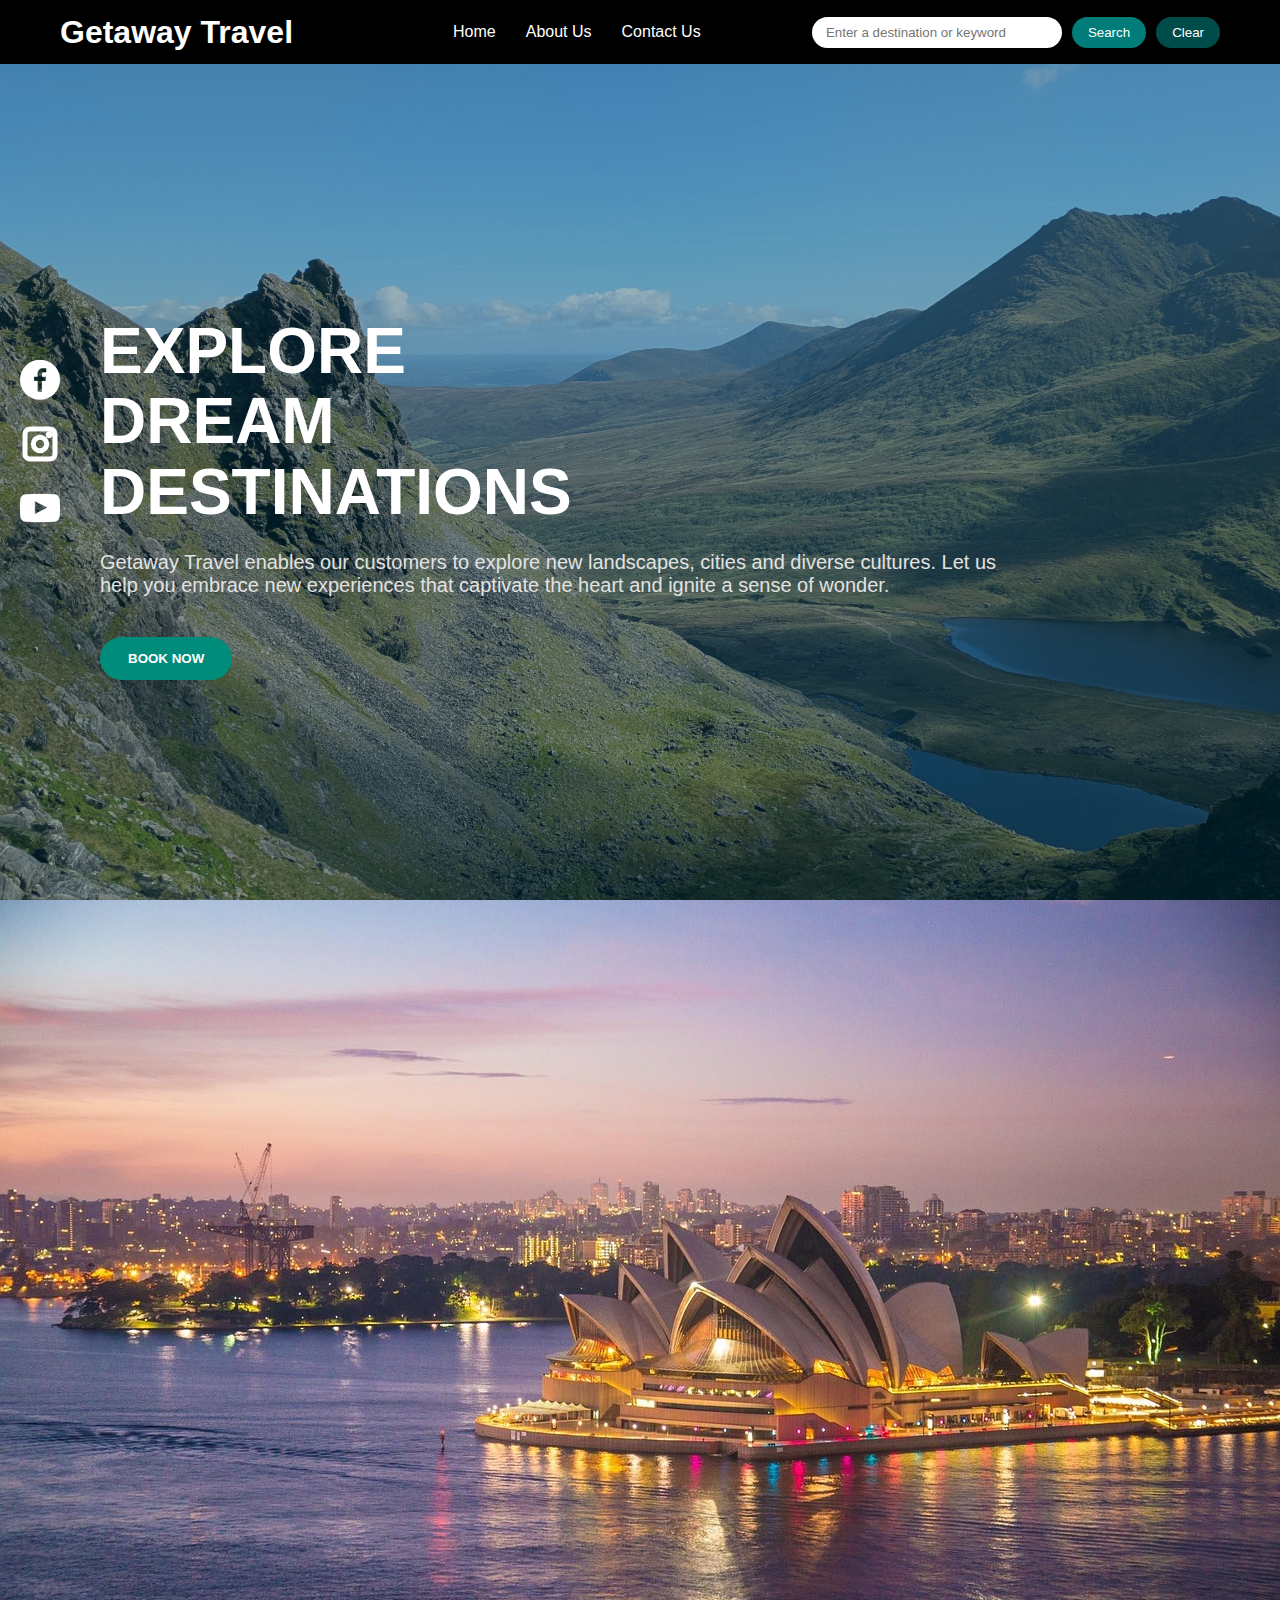
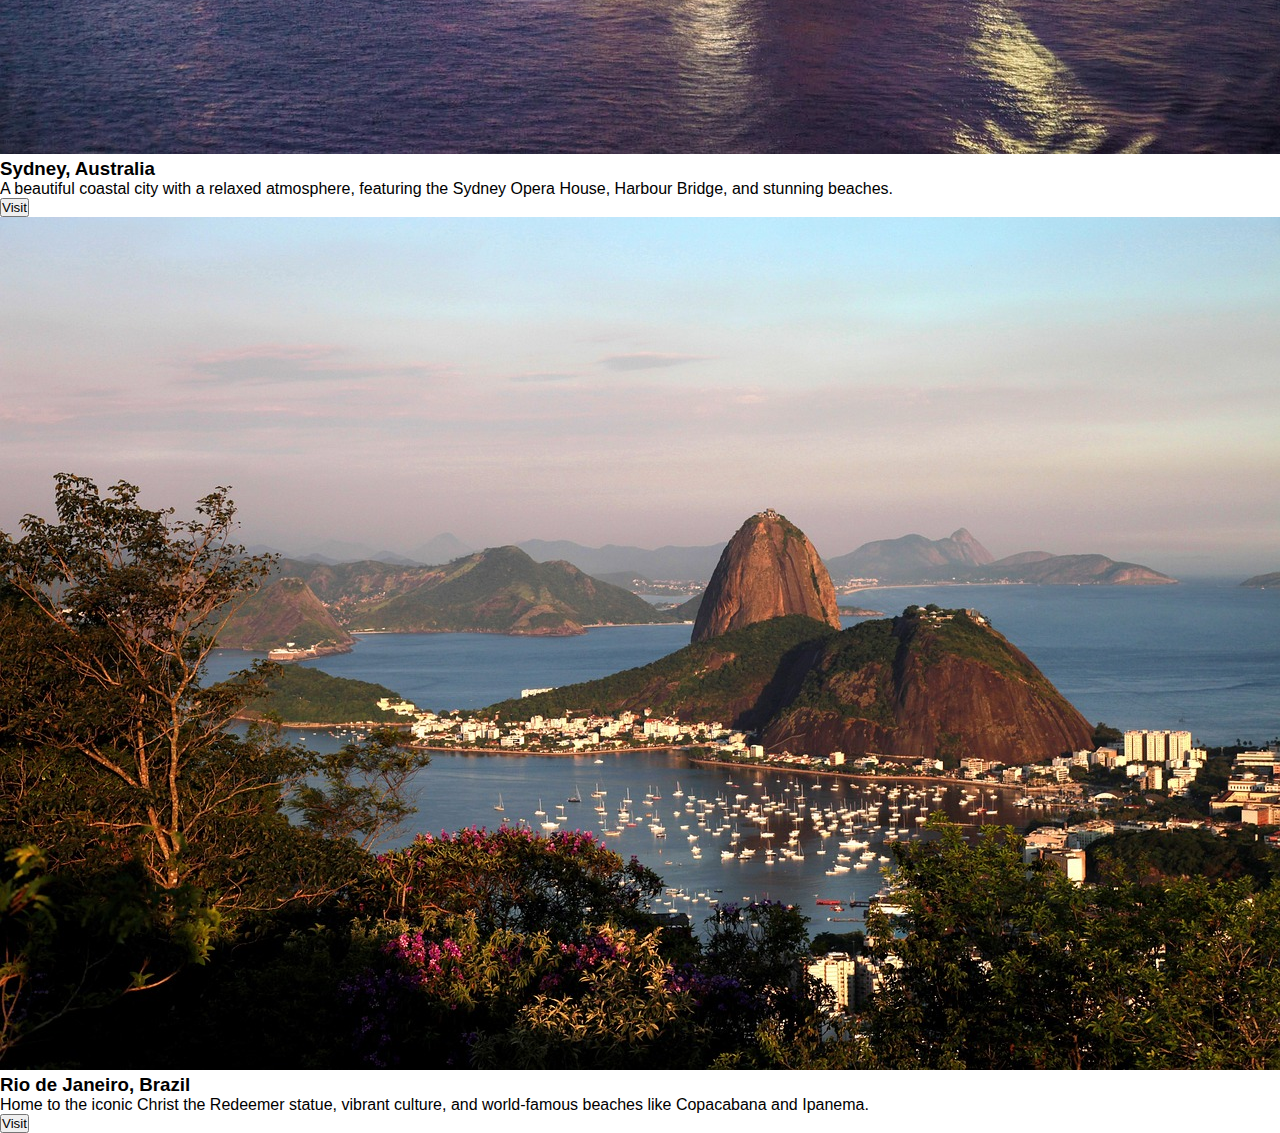
<file: index.html>
<!DOCTYPE html>
<html lang="en">
    <head>
        <meta charset="UTF-8" />
        <meta name="viewport" content="width=device-width, initial-scale=1.0" />
        <title>Getaway Travel</title> 
        <link rel="stylesheet" href="./getaway.css">  
    </head>
    <body>
        <!-- Header Section -->
        <header class="navbar">
            <div class="logo">
                <!-- <img src="./getaway_logo.png" alt="Getaway Travel logo" /> -->
                <h1>Getaway Travel</h1>
            </div>
            <nav>
                <ul class="nav-links">
                    <li><a href="./index.html">Home</a></li>
                    <li><a href="./about_us.html">About Us</a></li>
                    <li><a href="./contact_us.html">Contact Us</a></li>
                </ul>
            </nav>
            <div class="search-bar">
                <input type="text" id="search-term" placeholder="Enter a destination or keyword" />
                <button id="search-btn">Search</button>
                <button id="clear-btn">Clear</button>
            </div>
        </header>

        <!-- Hero Section -->
        <section class="hero">
            <div class="overlay">
                <div class="content">
                    <h1>
                        <span>EXPLORE</span><br>
                        <span>DREAM</span><br>
                        <span>DESTINATIONS</span>
                    </h1>
                    <div class="home-text">
                        <p>
                            Getaway Travel enables our customers to explore new landscapes, cities and diverse cultures. Let us help you embrace 
                            new experiences that captivate the heart and ignite a sense of wonder.
                        </p>
                    </div>
                    <button class="book-btn">BOOK NOW</button>
                </div>
            </div>
        </section>

        <!-- Social Media Links -->
        <div class="social-links">
            <a href="#"><img src="./facebook-icon.svg" alt="Facebook" /></a>
            <a href="#"><img src="./instagram-icon.svg" alt="Instagram" /></a>
            <a href="#"><img src="./youtube-icon.svg" alt="YouTube" /></a>
        </div>


        <!-- Recommendations -->
        <div class="recommendations" id="recommendations-container">
            <div class="recommendation-card">
                <img src="./sydney.jpg" alt="Sydney" />
                <h3>Sydney, Australia</h3>
                <p>A beautiful coastal city with a relaxed atmosphere, featuring the Sydney Opera House, Harbour Bridge, and stunning beaches.</p>
                <button>Visit</button>
            </div>

            <div class="recommendation-card">
                <img src="./rio.jpg" alt="Rio" />
                <h3>Rio de Janeiro, Brazil</h3>
                <p>Home to the iconic Christ the Redeemer statue, vibrant culture, and world-famous beaches like Copacabana and Ipanema.</p>
                <button>Visit</button>
            </div>
        </div>

        <script src="./getaway.js"></script>

    </body>
</file>
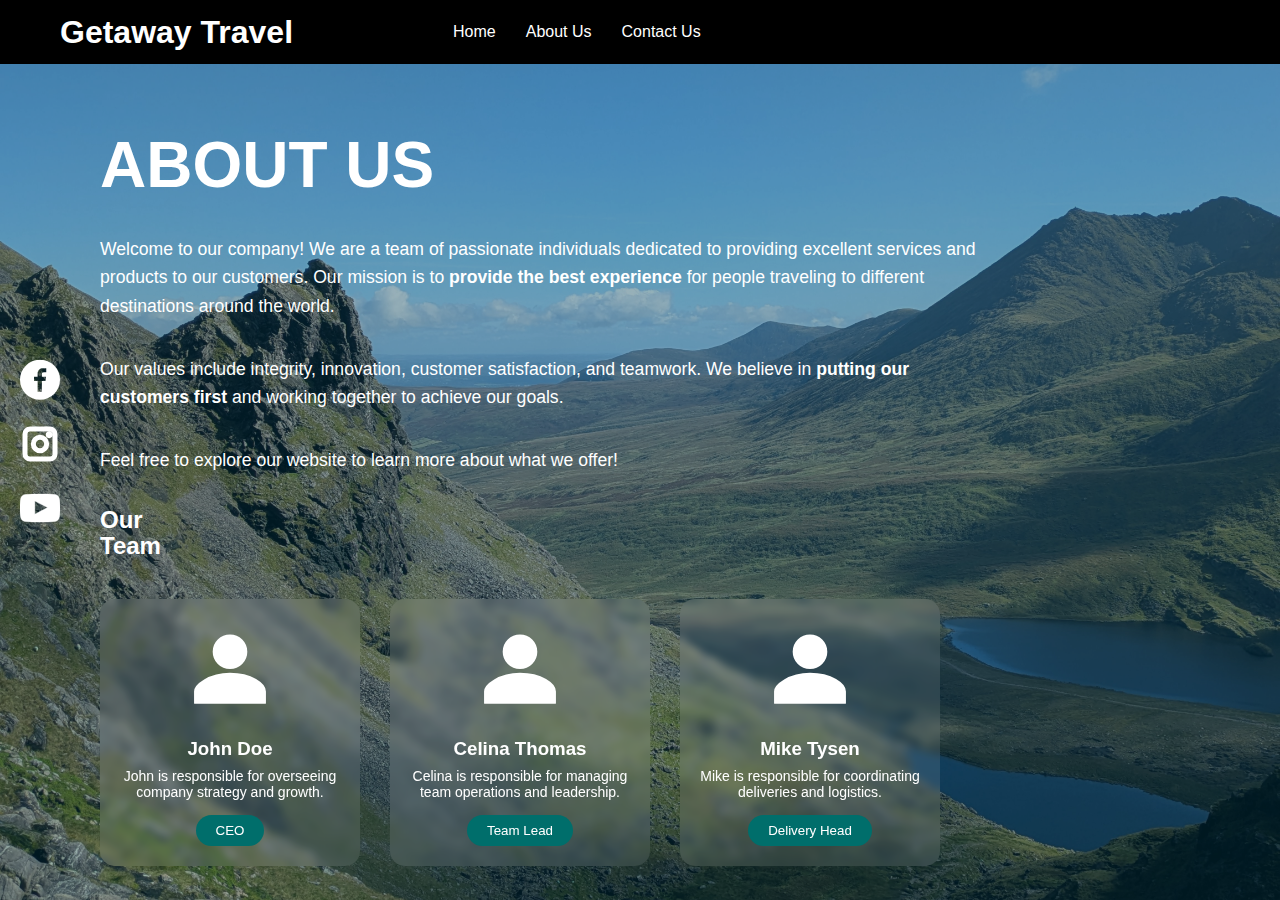
<file: about_us.html>
<!DOCTYPE html>
<html lang="en">
    <head>
        <meta charset="UTF-8" />
        <meta name="viewport" content="width=device-width, initial-scale=1.0" />
        <title>About Us | Getaway Travel</title> 
        <link rel="stylesheet" href="./getaway.css">  
    </head>
    <body>
        <!-- Header Section -->
        <header class="navbar">
            <div class="logo">
                <!-- <img src="./getaway_logo.png" alt="Getaway Travel logo" /> -->
                <h1>Getaway Travel</h1>
            </div>
            <nav>
                <ul class="nav-links">
                    <li><a href="./home">Home</a></li>
                    <li><a href="./about_us">About Us</a></li>
                    <li><a href="./contact_us">Contact Us</a></li>
                </ul>
            </nav>
        </header>

        <!-- Hero Section -->
        <section class="hero">
            <div class="overlay">
                <div class="content">
                    <h1>ABOUT US</h1>
                    <div class="about-text">
                        <p>
                            Welcome to our company! We are a team of passionate individuals dedicated to providing excellent services and products to our customers. Our mission is to
                            <strong>provide the best experience</strong> for people traveling to different destinations around the world.
                        </p>
                        <p>
                            Our values include integrity, innovation, customer satisfaction, and teamwork. We believe in
                            <strong>putting our customers first</strong> and working together to achieve our goals.
                        </p>
                        <p>
                            Feel free to explore our website to learn more about what we offer!
                        </p>
                    </div>

                    <div class="team-section">
                        <h2><span>Our</span><br>Team</h2>
                        <div class="team-cards">
                            <div class="team-card">
                                <img src="./person-icon.svg" alt="John Doe" />
                                <h3>John Doe</h3>
                                <p>John is responsible for overseeing company strategy and growth.</p>
                                <button class="role-btn">CEO</button>
                            </div>

                            <div class="team-card">
                                <img src="./person-icon.svg" alt="Celina Thomas" />
                                <h3>Celina Thomas</h3>
                                <p>Celina is responsible for managing team operations and leadership.</p>
                                <button class="role-btn">Team Lead</button>
                            </div>

                            <div class="team-card">
                                <img src="./person-icon.svg" alt="Mike Tysen" />
                                <h3>Mike Tysen</h3>
                                <p>Mike is responsible for coordinating deliveries and logistics.</p>
                                <button class="role-btn">Delivery Head</button>
                            </div>
                        </div> <!-- end of teams-cards -->
                    </div> <!-- end of team-section -->
                </div> <!-- end of content -->
            </div> <!-- end of overlay -->
        </section> <!-- end of hero -->

        <!-- Social Media Links -->
        <div class="social-links">
            <a href="#"><img src="./facebook-icon.svg" alt="Facebook" /></a>
            <a href="#"><img src="./instagram-icon.svg" alt="Instagram" /></a>
            <a href="#"><img src="./youtube-icon.svg" alt="YouTube" /></a>
        </div>









    </body>
</file>
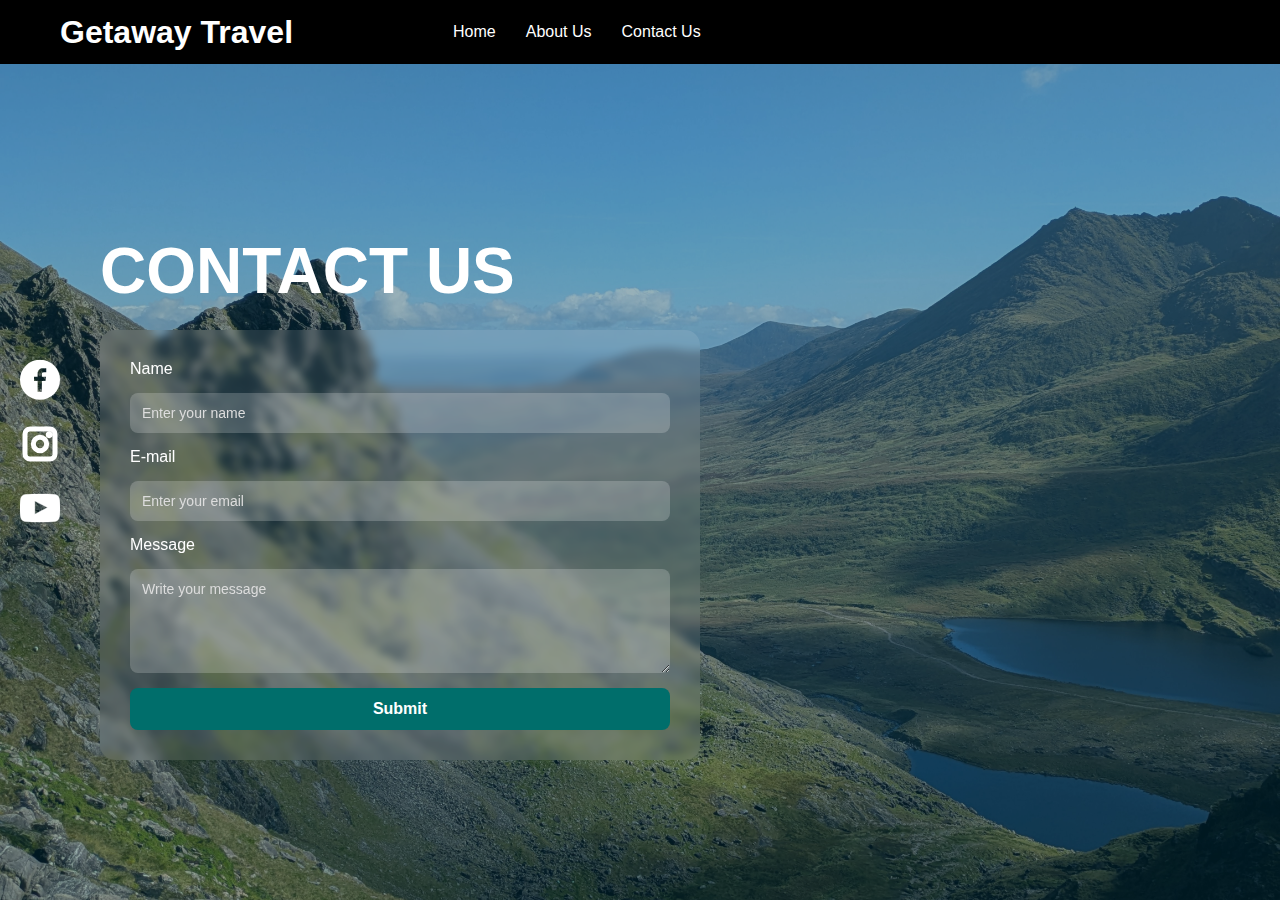
<file: contact_us.html>
<!DOCTYPE html>
<html lang="en">
    <head>
        <meta charset="UTF-8" />
        <meta name="viewport" content="width=device-width, initial-scale=1.0" />
        <title>Contact Us | Getaway Travel</title> 
        <link rel="stylesheet" href="./getaway.css">  
    </head>
    <body>
        <!-- Header Section -->
        <header class="navbar">
            <div class="logo">
                <!-- <img src="./getaway_logo.png" alt="Getaway Travel logo" /> -->
                <h1>Getaway Travel</h1>
            </div>
            <nav>
                <ul class="nav-links">
                    <li><a href="./index.html">Home</a></li>
                    <li><a href="./about_us.html">About Us</a></li>
                    <li><a href="./contact_us.html">Contact Us</a></li>
                </ul>
            </nav>
        </header>

        <!-- Contact Section -->
        <section class="hero">
            <div class="overlay">
                <div class="content">
                    <h1>CONTACT US</h1>
                    <form class="contact-form">
                        <label for="name">Name</label>
                        <input type="text" id="name" placeholder="Enter your name" required />

                        <label for="email">E-mail</label>
                        <input type="email" id="email" placeholder="Enter your email" required />

                        <label for="message">Message</label>
                        <textarea id="message" placeholder="Write your message" rows="5" required></textarea>

                        <button type="submit" id="contact-us-btn">Submit</button>
                    </form>
                </div>
            </div>
        </section>

        <!-- Social Media Links -->
        <div class="social-links">
            <a href="#"><img src="./facebook-icon.svg" alt="Facebook" /></a>
            <a href="#"><img src="./instagram-icon.svg" alt="Instagram" /></a>
            <a href="#"><img src="./youtube-icon.svg" alt="YouTube" /></a>
        </div>

        <script src="./getaway.js"></script>

    </body>
</file>
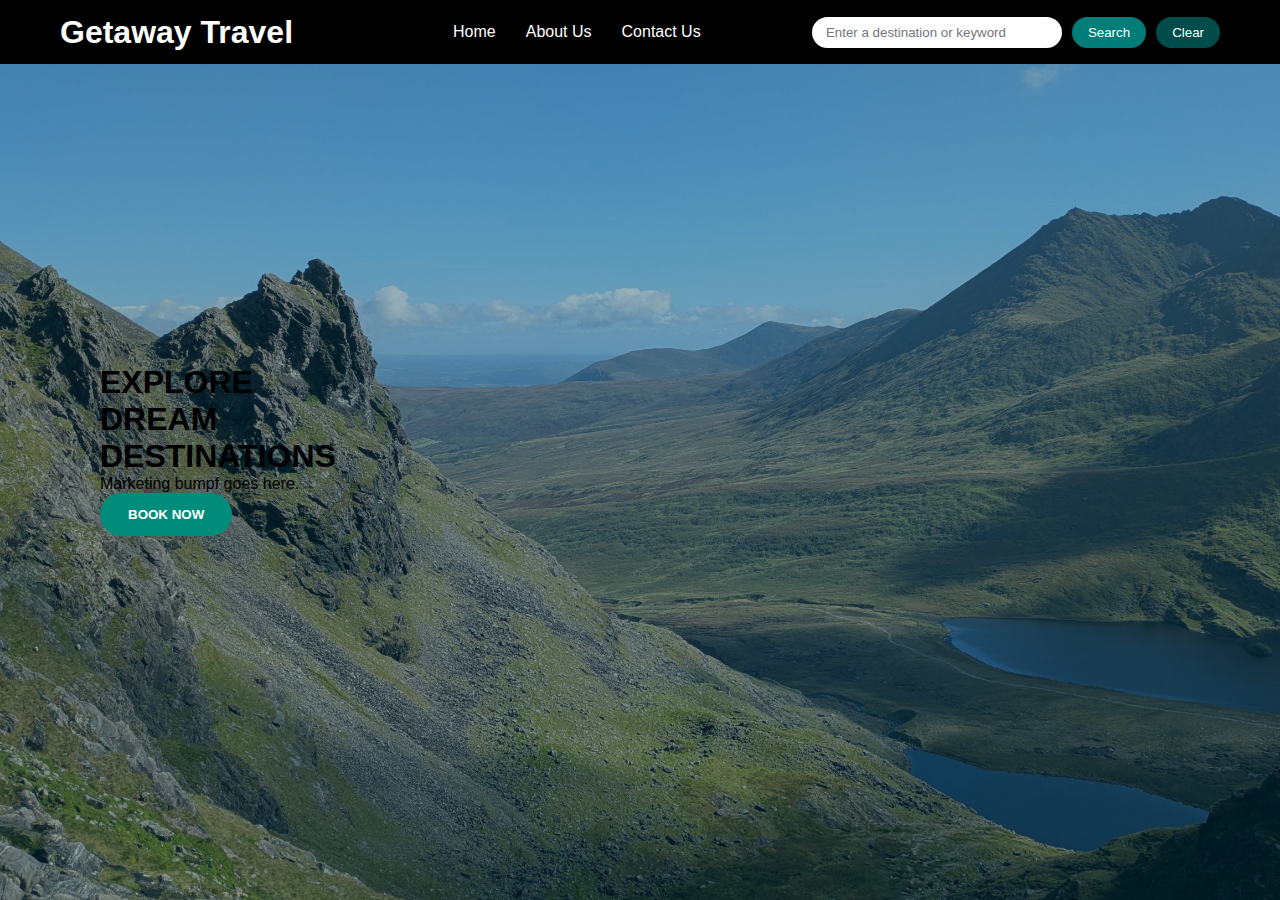
<file: getaway.html>
<!DOCTYPE html>
<html lang="en">
    <head>
        <meta charset="UTF-8" />
        <meta name="viewport" content="width=device-width, initial-scale=1.0" />
        <title>Getaway Travel</title> 
        <link rel="stylesheet" href="./getaway.css">  
    </head>
    <body>
        <!-- Header Section -->
        <header class="navbar">
            <div class="logo">
                <!-- <img src="./getaway_logo.png" alt="Getaway Travel logo" /> -->
                <h1>Getaway Travel</h1>
            </div>
            <nav>
                <ul class="nav-links">
                    <li><a href="./home">Home</a></li>
                    <li><a href="./about">About Us</a></li>
                    <li><a href="./contact">Contact Us</a></li>
                </ul>
            </nav>
            <div class="search-bar">
                <input type="text" id="search-term" placeholder="Enter a destination or keyword" />
                <button id="search-btn">Search</button>
                <button id="clear-btn">Clear</button>
            </div>
        </header>

        <!-- Hero Section -->
        <section class="hero">
            <div class="overlay">
                <div class="hero-content">
                    <h1>
                        <span>EXPLORE</span><br>
                        <span>DREAM</span><br>
                        <span>DESTINATIONS</span>
                    </h1>
                    <p>
                        Marketing bumpf goes here.
                    </p>
                    <button class="book-btn">BOOK NOW</button>
                </div>
            </div>
        </section>








    </body>
</file>
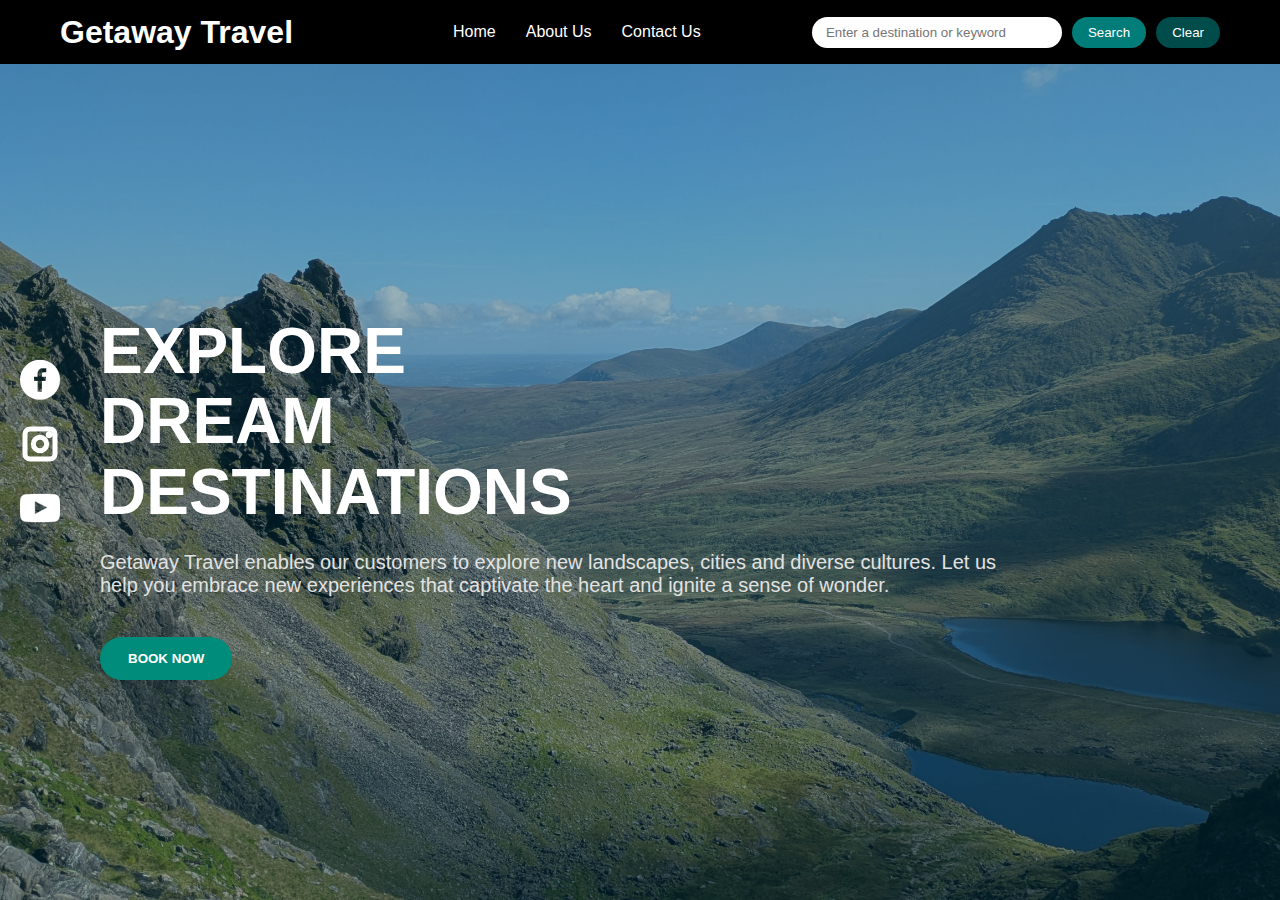
<file: index without search results.html>
<!DOCTYPE html>
<html lang="en">
    <head>
        <meta charset="UTF-8" />
        <meta name="viewport" content="width=device-width, initial-scale=1.0" />
        <title>Getaway Travel</title> 
        <link rel="stylesheet" href="./getaway.css">  
    </head>
    <body>
        <!-- Header Section -->
        <header class="navbar">
            <div class="logo">
                <!-- <img src="./getaway_logo.png" alt="Getaway Travel logo" /> -->
                <h1>Getaway Travel</h1>
            </div>
            <nav>
                <ul class="nav-links">
                    <li><a href="./index.html">Home</a></li>
                    <li><a href="./about_us.html">About Us</a></li>
                    <li><a href="./contact_us.html">Contact Us</a></li>
                </ul>
            </nav>
            <div class="search-bar">
                <input type="text" id="search-term" placeholder="Enter a destination or keyword" />
                <button id="search-btn">Search</button>
                <button id="clear-btn">Clear</button>
            </div>
        </header>

        <!-- Hero Section -->
        <section class="hero">
            <div class="overlay">
                <div class="content">
                    <h1>
                        <span>EXPLORE</span><br>
                        <span>DREAM</span><br>
                        <span>DESTINATIONS</span>
                    </h1>
                    <div class="home-text">
                        <p>
                            Getaway Travel enables our customers to explore new landscapes, cities and diverse cultures. Let us help you embrace 
                            new experiences that captivate the heart and ignite a sense of wonder.
                        </p>
                    </div>
                    <button class="book-btn">BOOK NOW</button>
                </div>
            </div>
        </section>

        <!-- Social Media Links -->
        <div class="social-links">
            <a href="#"><img src="./facebook-icon.svg" alt="Facebook" /></a>
            <a href="#"><img src="./instagram-icon.svg" alt="Instagram" /></a>
            <a href="#"><img src="./youtube-icon.svg" alt="YouTube" /></a>
        </div>









    </body>
</file>
<file: getaway.css>
* {
  margin: 0;
  padding: 0;
  box-sizing: border-box;
  font-family: 'Poppins', sans-serif;
}

body, html {
  height: 100%;
  width: 100%;
}

/* NAVBAR */
.navbar {
  position: fixed;
  top: 0;
  left: 0;
  width: 100%;
  height: 4em;
  display: flex;
  justify-content: flex-start;
  align-items: center;
  padding: 20px 60px;
  background: rgba(0, 0, 0);
  color: white;
  z-index: 10;
}

.navbar h1 {
    font-size: 2em;
}

.navbar nav {
    margin-left: 10em;
}

.logo {
  display: flex;
  align-items: center;
  gap: 10px;
}

.logo img {
  width: 50px;
  height: 50px;
}

.nav-links {
  list-style: none;
  display: flex;
  gap: 30px;
}

.nav-links a {
  color: white;
  text-decoration: none;
  font-weight: 500;
}

.nav-links a:hover {
  text-decoration: underline;
}

.search-bar {
  display: flex;
  gap: 10px;
  margin-left: auto;
}

.search-bar input {
  padding: 8px 14px;
  border-radius: 20px;
  border: none;
  outline: none;
  width: 250px;
}

#search-btn, #clear-btn {
  background-color: #007d79;
  color: white;
  border: none;
  padding: 8px 16px;
  border-radius: 20px;
  cursor: pointer;
}

#clear-btn {
  background-color: #004c4a;
}

#search-btn:hover, #clear-btn:hover {
  opacity: 0.85;
}

/* HERO SECTION */
.hero {
    background: url('hero-carrauntoohil-1.jpg') no-repeat center center/cover;
    height: 100vh;
    position: relative;
}

.overlay {
    background-color: rgba(0, 60, 80, 0.4);
    width: 100%;
    height: 100%;
    display: flex;
    align-items: center;
    justify-content: flex-start;
    padding-left: 100px;
}

.content {
    max-width: 900px;
    margin-top: 6em;
    color: white;
}

.content h1 {
    font-size: 4rem;
    line-height: 1.1em;
    font-weight: 700;
    margin-bottom: 1.5rem;
}

.content p {
    font-size: 1em;
    margin-bottom: 2em;
    color: #e2e2e2;
}


/* HOME PAGE */
.home-text {
    font-size: 1.25em;
}

.book-btn {
    background-color: #008c7a;
    color: white;
    padding: 14px 28px;
    border: none;
    border-radius: 25px;
    font-weight: bold;
    cursor: pointer;
}

.book-btn:hover {
    background-color: #00a68b;
}

/* ABOUT PAGE */
.about-text p {
    margin-top: 2em;
    margin-bottom: 15px;
    max-width: 900px;
    line-height: 1.6;
    color: white;
    font-size: 1.1em;
}
  
/* TEAM SECTION */
.team-section {
    margin-top: 2em;
    max-width: 900px;
}
  
.team-section h2 {
    font-weight: 700;
    margin-bottom: 40px;
    line-height: 1.1;
    color: white;
}
  
.team-cards {
    display: flex;
    gap: 30px;
    flex-wrap: wrap;
}
  
.team-card {
    background: rgba(255, 255, 255, 0.1);
    border-radius: 15px;
    padding: 20px;
    width: 260px;
    text-align: center;
    backdrop-filter: blur(4px);
}
  
.team-card img {
    width: 100px;
    height: 100px;
    border-radius: 50%;
    margin-bottom: 15px;
}
  
.team-card h3 {
    color: #fff;
    margin-bottom: 8px;
}
  
.team-card p {
    color: #fff;
    font-size: 14px;
    margin-bottom: 15px;
}
  
.role-btn {
    background-color: #006e6b;
    color: white;
    border: none;
    padding: 8px 20px;
    border-radius: 20px;
    font-weight: 500;
    cursor: pointer;
}
  
.role-btn:hover {
    background-color: #009387;
}


/* CONTACT FORM */
.contact-form {
    display: flex;
    flex-direction: column;
    gap: 15px;
    width: 600px;
    background: rgba(255, 255, 255, 0.1);
    padding: 30px;
    border-radius: 15px;
    backdrop-filter: blur(4px);
  }
  
  .contact-form label {
    color: #fff;
    font-weight: 500;
  }
  
  .contact-form input,
  .contact-form textarea {
    width: 100%;
    padding: 12px;
    border: none;
    border-radius: 8px;
    background: rgba(255, 255, 255, 0.2);
    color: #fff;
    font-size: 14px;
  }
  
  .contact-form input::placeholder,
  .contact-form textarea::placeholder {
    color: #ddd;
  }
  
  .contact-form input:focus,
  .contact-form textarea:focus {
    outline: 2px solid #00b3a4;
    background: rgba(255, 255, 255, 0.25);
  }

  .contact-form textarea {
    max-width: 100%;
  }
  
  .contact-form button {
    background-color: #006e6b;
    color: white;
    border: none;
    padding: 12px;
    border-radius: 8px;
    font-size: 16px;
    font-weight: 600;
    cursor: pointer;
    transition: background 0.3s;
  }
  
  .contact-form button:hover {
    background-color: #009387;
  }



/* SOCIAL ICONS */
.social-links {
  position: absolute;
  top: 40%;
  left: 20px;
  display: flex;
  flex-direction: column;
  gap: 20px;
}

.social-links img {
  width: 40px;
  height: 40px;
  filter: brightness(0) invert(1);
  cursor: pointer;
  transition: transform 0.3s;
}

.social-links img:hover {
  transform: scale(1.2);
}
</file>
